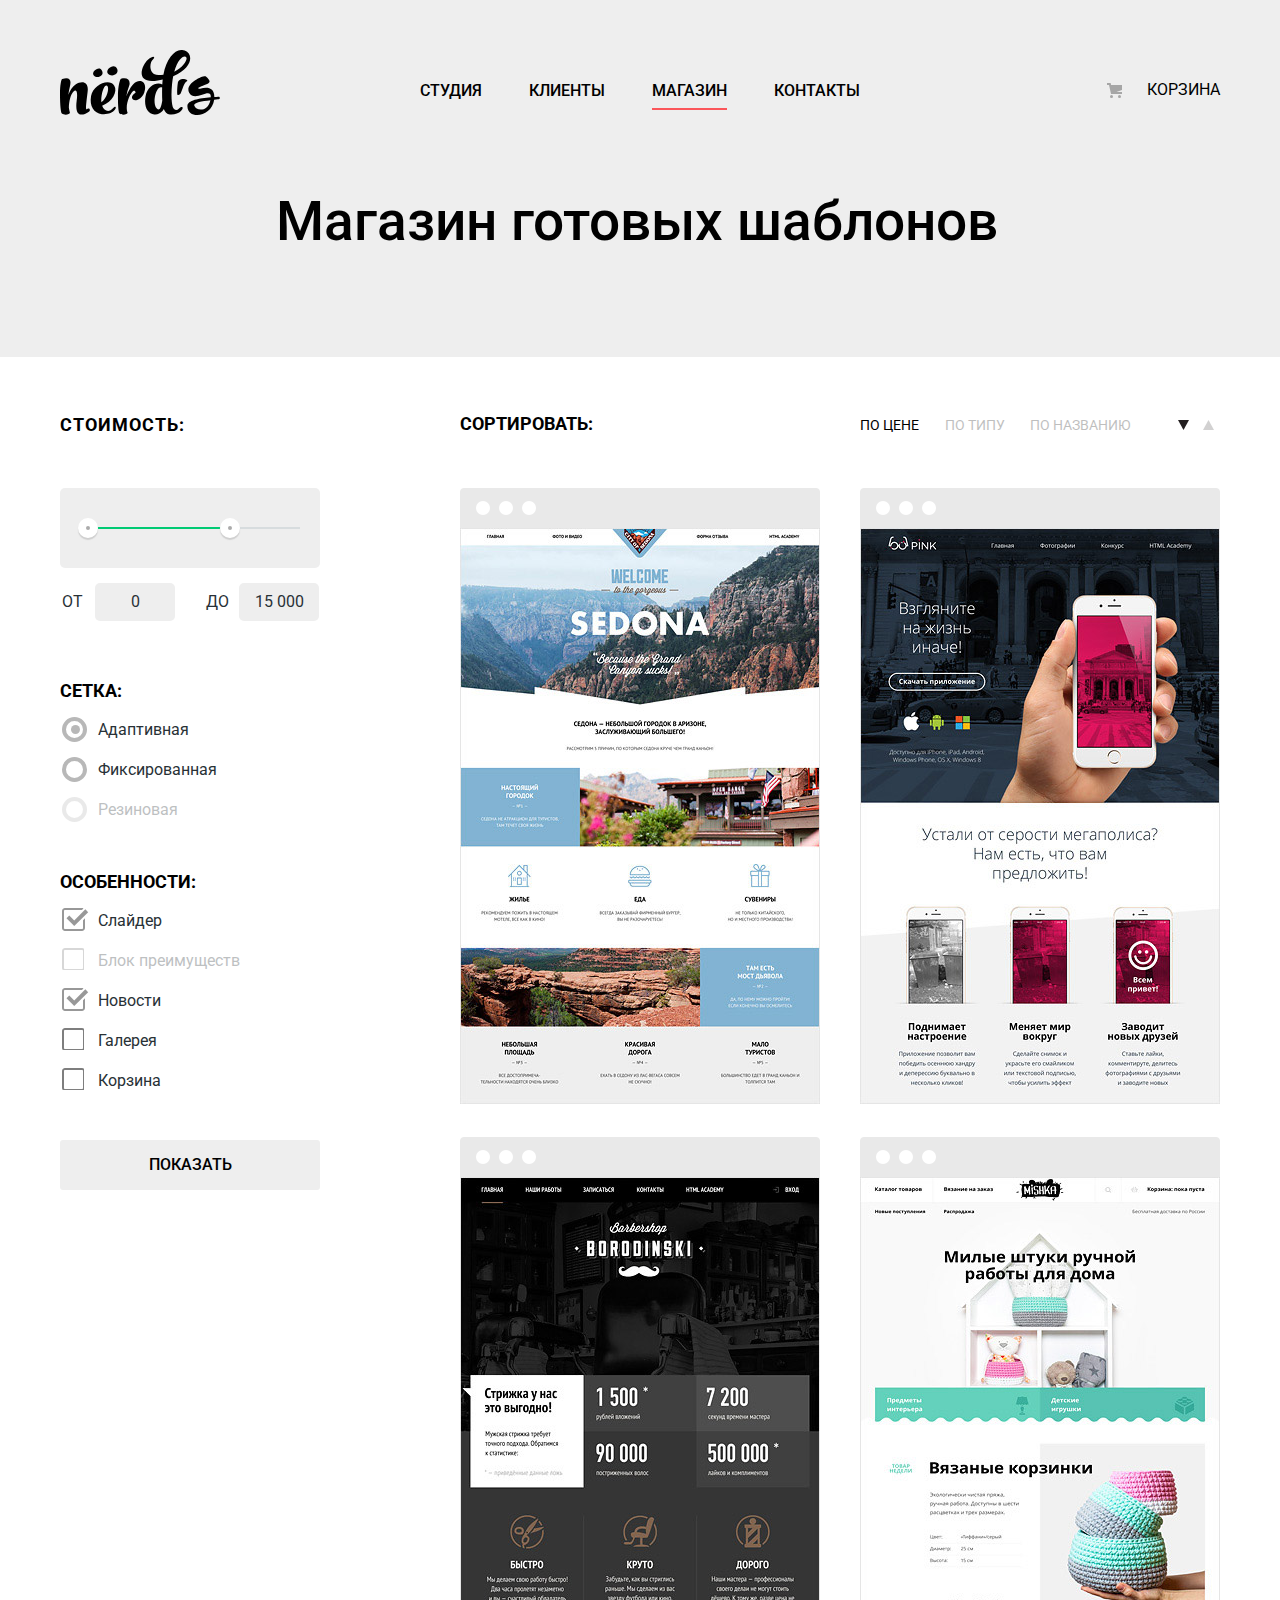
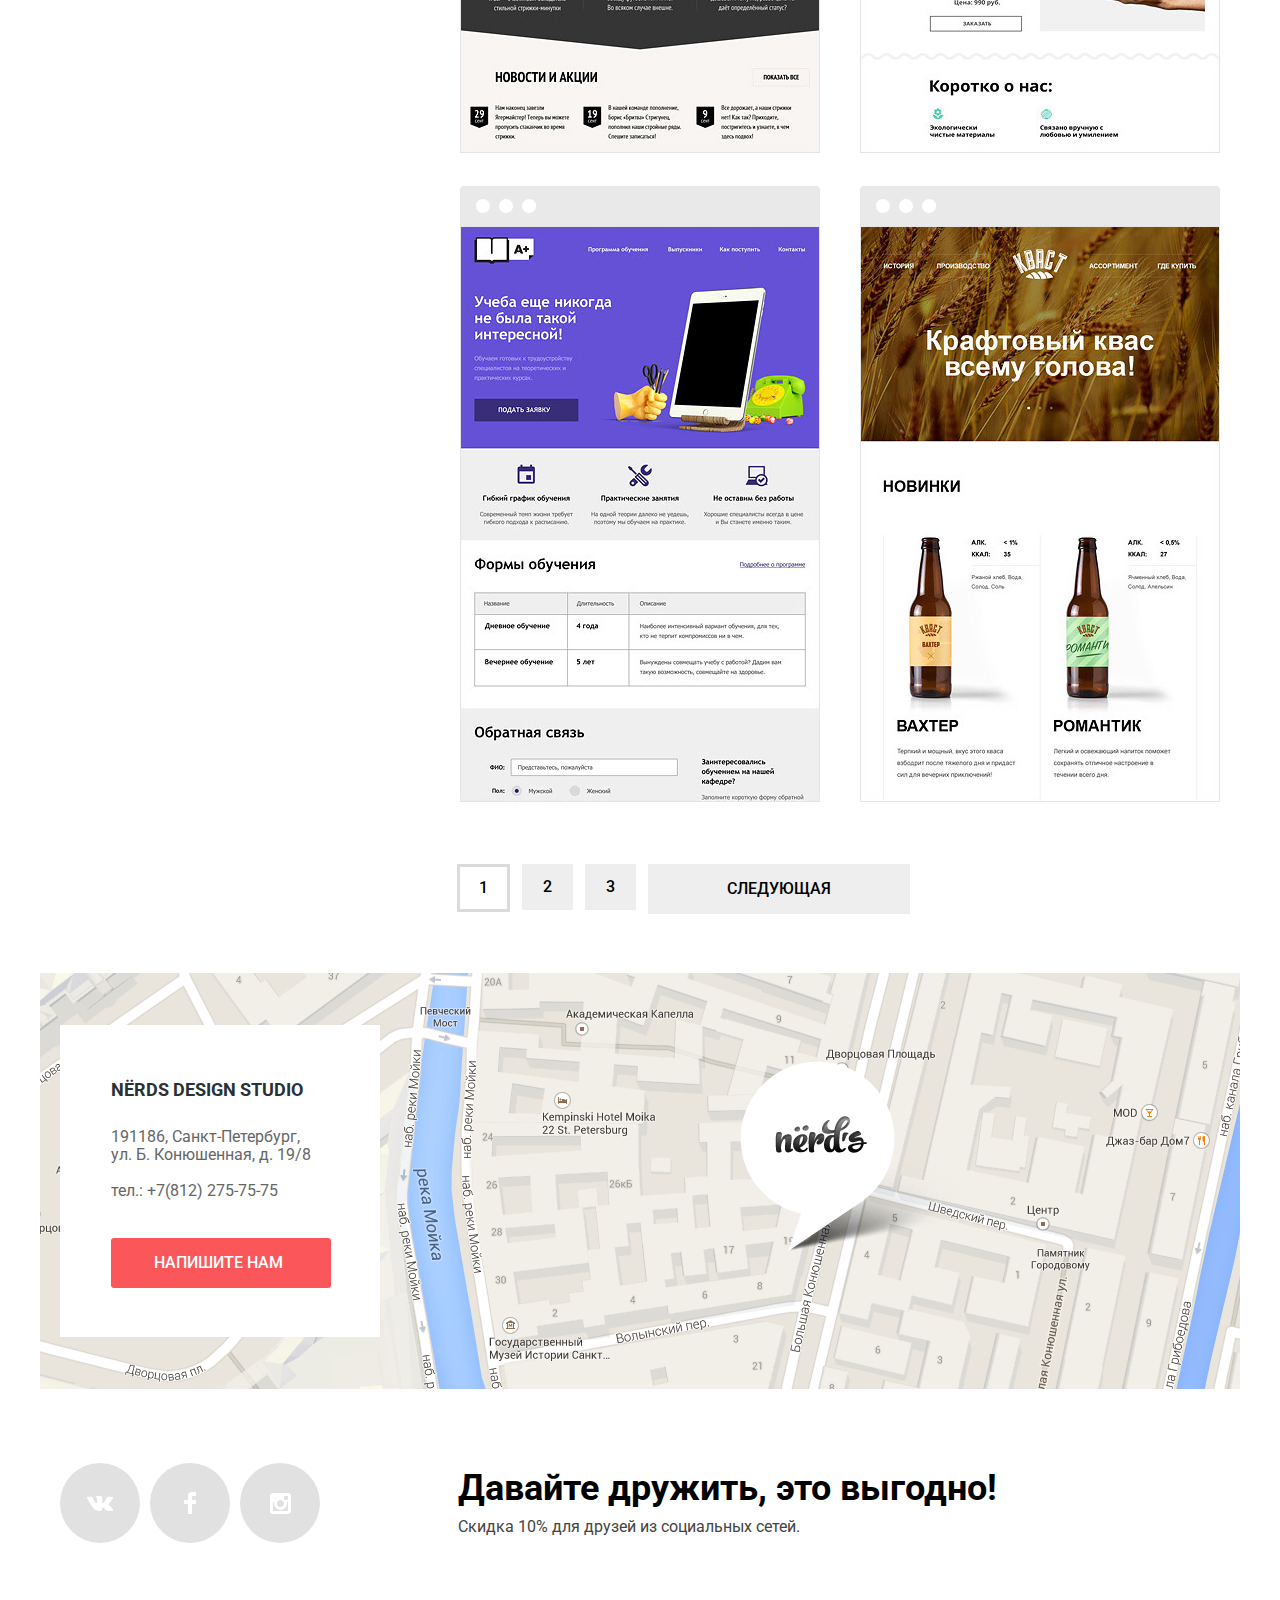
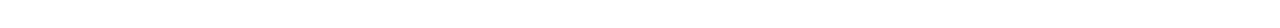
<file: catalog.html>
<!DOCTYPE html>
<html lang="ru">
  <head>
    <meta charset="utf-8">
    <title>Нёрдс-Магазин</title>
    <link href="https://fonts.googleapis.com/css?family=Roboto:400,700" rel="stylesheet">
    <link href="css/normalize.css" rel="stylesheet">
    <link href="css/style-min.css" rel="stylesheet">
  </head>
  <body class="inner-page">
    <div class="background-grey">
      <div class="container">
        <header class="main-header">
          <nav class="main-header__main-navigation">
            <a href="index.html">
              <img class="main-header__logo" src="img/nerds-logo.svg" alt="Логотип дизайн студии Нёрдс" width="160" height="65">
            </a>
            <ul class="main-header__site-navigation">
              <li class="site-navigation__item">
                <a class="site-navigation__a" href="index.html" tabindex="0">Студия</a>
              </li>
              <li class="site-navigation__item">
                <a class="site-navigation__a" href="#" tabindex="0">Клиенты</a>
              </li>
              <li class="site-navigation__item">
                <a class="site-navigation__a actual" href="catalog.html" tabindex="0">Магазин</a>
              </li>
              <li class="site-navigation__item">
                <a class="site-navigation__a" href="#" tabindex="0">Контакты</a>
              </li>
            </ul>
            <ul class="main-header__user-navigation">
              <li class="user-navigation__item">
                <a class="user-navigation__a" href="#" tabindex="0">Корзина</a>
              </li>
            </ul>
          </nav>
          <h1 class="inner-page__main-header__h1">Магазин готовых шаблонов</h1>
        </header>
      </div>
    </div>
    <main>
      <div class="container">
        <div class="inner-page__main-wrapper">
          <section class="filters">
            <h3 class="visually-hidden">Фильтр товаров</h3>
            <form action="https://echo.htmlacademy.ru" method="get">
              <p class="filters__price">Стоимость:</p>
              <div class="filters__range-filter">
                <div class="range-controls">
                  <div class="scale">
                    <div class="bar"></div>
                  </div>
                  <div class="toggle toggle-min"></div>
                  <div class="toggle toggle-max"></div>
                </div>
                <div class="price-controls">
                  <label class="min-price">
                    <span class="min-price__text">от</span>
                    <input name="min-price" type="text" value="0"></label>
                  <label class="max-price">
                    <span class="max-price__text">до</span>
                    <input name="max-price" type="text" value="15 000"></label>
                </div>
              </div>
              <p class="filters__net">Сетка:</p>
              <ul class="filters__net-list">
                <li class="net-list__item">
                  <!--Здесь используется инпут для того,чтобы задать состояние disabled всему элементу списка, если у вас есть свой вариант и проще, то напишите мне, пожалуйста -->
                  <input class="visually-hidden" type="checkbox" tabindex="-1">
                  <label class="checkbox">
                    <input class="visually-hidden" type="radio" name="grid" value="adaptive" checked="checked">
                    <span class="checkbox-indicator"></span>
                    Адаптивная
                  </label>
                </li>
                <li class="net-list__item">
                  <!--Здесь используется инпут для того,чтобы задать состояние disabled всему элементу списка, если у вас есть свой вариант и проще, то напишите мне, пожалуйста -->
                  <input class="visually-hidden" type="checkbox" tabindex="-1">
                  <label class="checkbox">
                    <input class="visually-hidden" type="radio" name="grid" value="fix">
                    <span class="checkbox-indicator"></span>
                    Фиксированная
                  </label>
                </li>
                <li class="net-list__item">
                  <!--Здесь используется инпут для того,чтобы задать состояние disabled всему элементу списка, если у вас есть свой вариант и проще, то напишите мне, пожалуйста -->
                  <input class="visually-hidden" type="checkbox" tabindex="-1" disabled="disabled">
                  <label class="checkbox">
                    <input class="visually-hidden" type="radio" name="grid" value="rubber" disabled="disabled">
                    <span class="checkbox-indicator"></span>
                    Резиновая
                  </label>
                </li>
              </ul>
              <p class="filters__especially">Особенности:</p>
              <ul class="filters__especially-list">
                <li class="especially-list__item">
                  <!--Здесь используется инпут для того,чтобы задать состояние disabled всему элементу списка, если у вас есть свой вариант и проще, то напишите мне, пожалуйста -->
                  <input class="visually-hidden" type="checkbox" tabindex="-1">
                  <label class="checkbox">
                    <input class="visually-hidden" type="checkbox" name="slider" checked="checked">
                    <span class="checkbox-indicator"></span>
                    Слайдер
                  </label>
                </li>
                <li class="especially-list__item">
                  <!--Здесь используется инпут для того,чтобы задать состояние disabled всему элементу списка, если у вас есть свой вариант и проще, то напишите мне, пожалуйста -->
                  <input class="visually-hidden" type="checkbox" tabindex="-1" disabled="disabled">
                  <label class="checkbox">
                    <input class="visually-hidden" type="checkbox" name="advantage" disabled="disabled">
                    <span class="checkbox-indicator"></span>
                    Блок преимуществ
                  </label>
                </li>
                <li class="especially-list__item">
                  <!--Здесь используется инпут для того,чтобы задать состояние disabled всему элементу списка, если у вас есть свой вариант и проще, то напишите мне, пожалуйста -->
                  <input class="visually-hidden" type="checkbox" tabindex="-1">
                  <label class="checkbox">
                    <input class="visually-hidden" type="checkbox" name="news" checked="checked">
                    <span class="checkbox-indicator"></span>
                    Новости
                  </label>
                </li>
                <li class="especially-list__item">
                  <!--Здесь используется инпут для того,чтобы задать состояние disabled всему элементу списка, если у вас есть свой вариант и проще, то напишите мне, пожалуйста -->
                  <input class="visually-hidden" type="checkbox" tabindex="-1">
                  <label class="checkbox">
                    <input class="visually-hidden" type="checkbox" name="gallery">
                    <span class="checkbox-indicator"></span>
                    Галерея
                  </label>
                </li>
                <li class="especially-list__item">
                  <!--Здесь используется инпут для того,чтобы задать состояние disabled всему элементу списка, если у вас есть свой вариант и проще, то напишите мне, пожалуйста -->
                  <input class="visually-hidden" type="checkbox" tabindex="-1">
                  <label class="checkbox">
                    <input class="visually-hidden" type="checkbox" name="bucket">
                    <span class="checkbox-indicator"></span>
                    Корзина
                  </label>
                </li>
              </ul>
              <button class="filters__btn btn">Показать</button>
            </form>
          </section>
          <section class="products">
            <div class="sorting-wrapper">
              <p class="sorting">Сортировать:</p>
              <div class="sorting-value-wrapper">
                <a class="by-price current" aria-label="Сортировать продукты по цене" tabindex="0">По цене</a>
                <a class="by-type" aria-label="Сортировать продукты по типу" tabindex="0">По типу</a>
                <a class="by-name" aria-label="Сортировать продукты по названию" tabindex="0">По названию</a>
              </div>
              <a class="descendingly current" href="#" aria-label="Сортировать продукты по убываюшей цене">
                <svg xmlns="http://www.w3.org/2000/svg" width="11" height="10" viewbox="0 0 11 10"><path fill="#231F20" d="M5.5 10L0 0h11"/></svg>
              </a>
              <a class="ascendingly" href="#" aria-label="Сортировать продукты по возрастающей цене">
                <svg xmlns="http://www.w3.org/2000/svg" width="11" height="10" viewbox="0 0 11 10"><path fill="#231F20" d="M5.5 0L0 10h11z"/></svg>
              </a>
            </div>
            <ul class="products__list">
              <li class="products__list-item">
                <a href="#">
                  <img src="img/img-sedona.jpg" alt="Веб-сайт SEDONA" width="360" height="576" aria-label="Информационный сайт для туристов">
                </a>
                <div class="hover__wrapper">
                  <div class="hover">
                    <a href="#">
                      <h3 class="hover__title">Sedona</h3>
                    </a>
                    <p class="hover__text">Информационный сайт для туристов</p>
                    <a class="hover__btn btn" href="#">9 900 руб.</a>
                  </div>
                </div>
              </li>
              <li class="products__list-item">
                <a href="#">
                  <img src="img/img-pink.jpg" alt="Веб-сайт PINK" width="360" height="576" aria-label="Продуктовый лендинг приложения для iOS и Android">
                </a>
                <div class="hover__wrapper">
                  <div class="hover">
                    <a href="#">
                      <h3 class="hover__title">Pink app</h3>
                    </a>
                    <p class="hover__text">Продуктовый лендинг приложения для iOS и Android</p>
                    <a class="hover__btn btn" href="#">9 900 руб.</a>
                  </div>
                </div>
              </li>
              <li class="products__list-item">
                <a href="#">
                  <img src="img/img-barbershop.jpg" alt="Веб-сайт Barbershop" width="360" height="576" aria-label="Сайт салона красоты. Для мужчин, да.">
                </a>
                <div class="hover__wrapper">
                  <div class="hover">
                    <a href="#">
                      <h3 class="hover__title">Barbershop</h3>
                    </a>
                    <p class="hover__text">Сайт салона красоты. Для мужчин, да.</p>
                    <a class="hover__btn btn" href="#">9 900 руб.</a>
                  </div>
                </div>
              </li>
              <li class="products__list-item">
                <a href="#">
                  <img src="img/img-mishka.jpg" alt="Веб-сайт MiSHKA" width="360" height="576" aria-label="Интернет-магазин вязаных игрушек">
                </a>
                <div class="hover__wrapper">
                  <div class="hover">
                    <a href="#">
                      <h3 class="hover__title">Mishka</h3>
                    </a>
                    <p class="hover__text">Интернет-магазин вязаных игрушек</p>
                    <a class="hover__btn btn" href="#">9 900 руб.</a>
                  </div>
                </div>
              </li>
              <li class="products__list-item">
                <a href="#">
                  <img src="img/img-aplus.jpg" alt="Веб-сайт APLUS" width="360" height="576" aria-label="Лендинг курсов повышения квалификации">
                </a>
                <div class="hover__wrapper">
                  <div class="hover">
                    <a href="#">
                      <h3 class="hover__title">A plus</h3>
                    </a>
                    <p class="hover__text">Лендинг курсов повышения квалификации</p>
                    <a class="hover__btn btn" href="#">9 900 руб.</a>
                  </div>
                </div>
              </li>
              <li class="products__list-item">
                <a href="#">
                  <img src="img/img-kvast.jpg" alt="Веб-сайт KVAST" width="360" height="576" aria-label="Промо-сайт производителя крафтового класса">
                </a>
                <div class="hover__wrapper">
                  <div class="hover">
                    <a href="#">
                      <h3 class="hover__title">Kvast</h3>
                    </a>
                    <p class="hover__text">Промо-сайт производителя крафтового класса</p>
                    <a class="hover__btn btn" href="#">9 900 руб.</a>
                  </div>
                </div>
              </li>
            </ul>
          </section>
        </div>
        <ul class="paggination-list">
          <li class="paggination-list__item" tabindex="0" aria-label="Первая страница магазина">
            <a class="paggination-list__item-number current">1</a>
          </li>
          <li class="paggination-list__item" tabindex="0" aria-label="Вторая страница магазина">
            <a class="paggination-list__item-number">2</a>
          </li>
          <li class="paggination-list__item" tabindex="0" aria-label="Третья страница магазина">
            <a class="paggination-list__item-number">3</a>
          </li>
          <li class="paggination-list__item" tabindex="0" aria-label="Следующая страница магазина">
            <a class="paggination-list__item-nextpage">Следующая</a>
          </li>
        </ul>
      </div>
    </main>
    <footer class="main-footer">
      <div class="map-wrapper">
        <section class="main-footer__address">
          <h3 class="visually-hidden">Контактная информация</h3>
          <span class="main-footer__address-title">Nёrds design studio</span>
          <p class="main-footer__address-text">
            <span>191186, Санкт-Петербург,</span>
            <span>ул. Б. Конюшенная, д. 19/8</span>
            <span class="main-footer__address-phone">тел.: +7(812) 275-75-75</span>
          </p>
          <a class="main-footer__address-btn btn" href="writeus.html" tabindex="0">Напишите нам</a>
        </section>
        <iframe class="main-footer__map" src="https://yandex.ru/map-widget/v1/-/CBuuR-sj1C" width="1200" height="416"></iframe>
        <div class="pin-wrapeer"></div>
      </div>
      <div class="container">
        <div class="main-footer__wrapper">
          <ul class="main-footer__social-list">
            <li class="social-list-item">
              <a class="social-button vk" href="https://www.vk.com">
                <span class="visually-hidden">Мы в Вконтакте</span>
                <svg version="1.1" id="Layer_1" xmlns="http://www.w3.org/2000/svg" xmlns:xlink="http://www.w3.org/1999/xlink" x="0px" y="0px" width="26px" height="15px" viewbox="0 0 26 15">
                  <path
                    fill="#FFFFFF"
                    d="M16.138,11.51c0.956-0.309,2.18,2.04,3.483,2.939c0.978,0.681,1.727,0.534,1.727,0.534l3.473-0.05
                  c0,0,1.815-0.112,0.957-1.554c-0.071-0.12-0.503-1.069-2.585-3.022c-2.177-2.043-1.882-1.712,0.739-5.244
                  c1.597-2.153,2.236-3.468,2.036-4.028c-0.192-0.539-1.365-0.399-1.365-0.399L20.69,0.713c-0.381,0.001-0.704,0.119-0.851,0.515
                  c-0.003,0.004-0.621,1.666-1.445,3.079c-1.741,2.989-2.436,3.148-2.724,2.961c-0.661-0.433-0.494-1.737-0.494-2.664
                  c0-2.897,0.432-4.105-0.846-4.417c-0.427-0.104-0.739-0.172-1.828-0.182c-1.392-0.021-2.574,0-3.244,0.329
                  c-0.445,0.223-0.786,0.712-0.579,0.74c0.26,0.035,0.843,0.16,1.155,0.586c0.401,0.552,0.389,1.789,0.389,1.789
                  s0.229,3.411-0.54,3.834c-0.528,0.29-1.25-0.302-2.803-3.016C6.087,2.879,5.488,1.345,5.488,1.345S5.372,1.06,5.162,0.904
                  C4.912,0.719,4.562,0.66,4.562,0.66L0.848,0.684c0,0-0.558,0.016-0.763,0.262C-0.097,1.164,0.07,1.614,0.07,1.614
                  s2.909,6.881,6.203,10.347c3.02,3.182,6.452,2.971,6.452,2.971h1.555c0,0,0.469-0.054,0.709-0.312
                  c0.224-0.24,0.214-0.691,0.214-0.691S15.172,11.82,16.138,11.51z"/>
                </svg>
              </a>
            </li>
            <li class="social-list-item">
              <a class="social-button fb" href="https://www.facebook.com">
                <span class="visually-hidden">Мы в Фейсбуке</span>
                <svg xmlns="http://www.w3.org/2000/svg" width="12" height="22" viewbox="0 0 12 22"><path fill="#FFF" d="M12 4V0H8a4 4 0 0 0-4 4v4H0v4h4v10h4V12h4V8H8V4h4z"/></svg>
              </a>
            </li>
            <li class="social-list-item">
              <a class="social-button inst" href="https://www.instagram.com">
                <span class="visually-hidden">Мы в Инстаграме</span>
                <svg xmlns="http://www.w3.org/2000/svg" width="21" height="21" viewbox="0 0 21 21"><path
                  fill="#FFF"
                  d="M18 0H3C1.35 0 0 1.35 0 3v15c0 1.65 1.35 3 3 3h15c1.65 0 3-1.35 3-3V3c0-1.65-1.35-3-3-3zm-7.5 7c1.93 0 3.5 1.57 3.5 3.5S12.43 14 10.5 14 7 12.43 7 10.5 8.57 7 10.5 7zM18 18H3V9h1.181A6.504 6.504 0 0 0 4 10.5a6.5 6.5 0 1 0 13 0 6.45 6.45 0 0 0-.181-1.5H18v9zm0-11h-4V3h4v4z"/></svg>
              </a>
            </li>
          </ul>
          <div class="main-footer__text">
            <span class="main-footer__tagline">Давайте дружить, это выгодно!</span>
            <span class="main-footer__sale">Скидка 10% для друзей из социальных сетей.</span>
          </div>
        </div>
      </div>
    </footer>
    <!--Модальное окно
    ================================================================================================================================================================================================================================================================================================================================================================================================================-->
    <section class="modal modal-feedback">
      <h3 class="modal__title">Напишите нам:</h3>
      <form class="modal__form" action="https://echo.htmlacademy.ru" method="get">
        <p>
          <label class="modal__label" for="name-field">Ваше имя:</label>
          <input class="modal__login" name="name" id="name-field" placeholder="Имя Фамилия" autocomplete="on">
        </p>
        <p>
          <label class="modal__label" for="email-field">Ваш e-mail:</label>
          <input class="modal__email" type="email" name="email" id="email-field" placeholder="email@example.com" autocomplete="on">
        </p>
        <p>
          <label class="modal__label" for="text-field">Текст письма:</label>
          <textarea id="text-field" placeholder="В свободной форме"></textarea>
        </p>
        <button class="modal__btn btn">Отправить</button>
      </form>
      <button class="modal__close" type="button" aria-label="Закрыть модальное окно">Закрыть</button>
    </section>
    <script src="js/script-min.js"></script>
  </body>
</html>
</file>
<file: css/style-min.css>
body{margin:0 auto;padding:0;font-family:"Roboto",Tahoma,sans-serif;font-size:16px;line-height:24px;font-weight:400;color:#283136;background-color:#fff;-webkit-box-sizing:border-box;box-sizing:border-box}*,*::before,*::after{-webkit-box-sizing:inherit;box-sizing:inherit}a{text-decoration:none}img{max-width:100%;height:auto}.visually-hidden:not(:focus):not(:active),input[type="checkbox"].visually-hidden,input[type="radio"].visually-hidden{position:absolute;width:1px;height:1px;margin:-1px;border:0;padding:0;white-space:nowrap;-webkit-clip-path:inset(100%);clip-path:inset(100%);clip:rect(0 0 0 0);overflow:hidden}.container{max-width:1200px;margin:0 auto;padding:0 20px}.background-grey{width:100%;background-color:#eee}.main-header{margin-bottom:92px;background-color:#eee}.main-header__main-navigation{display:-webkit-box;display:-ms-flexbox;display:flex;-webkit-box-pack:justify;-ms-flex-pack:justify;justify-content:space-between;padding:0;padding-top:50px;background-color:transparent}.main-header__logo{width:160px;height:65px}.main-header__logo:hover{opacity:.8}.main-header__logo:active{opacity:.3}.main-header__site-navigation{display:-webkit-box;display:-ms-flexbox;display:flex;-ms-flex-wrap:wrap;flex-wrap:wrap;-webkit-box-align:center;-ms-flex-align:center;align-items:center;margin:0;padding:0;padding-top:10px;margin-right:31px;width:452px;line-height:30px;font-weight:500;color:#000;text-transform:uppercase}.main-header__site-navigation li{padding-left:3px;margin-right:44px}.main-header__site-navigation li:nth-child(4n),.main-header__site-navigation li:last-child{margin-right:0}.site-navigation__a{position:relative;padding-bottom:15px}.actual::after{content:"";position:absolute;top:27px;left:0;width:100%;height:2px;background-color:#fb565a}.main-header__user-navigation{display:-webkit-box;display:-ms-flexbox;display:flex;-webkit-box-pack:end;-ms-flex-pack:end;justify-content:flex-end;max-width:160px;margin:0;padding:0;padding-top:25px}.user-navigation__a{position:relative;padding-left:50px}.user-navigation__a::before{content:"";position:absolute;top:3px;left:10px;min-width:15px;min-height:15px;background-image:url(../img/cart-icon.svg);background-repeat:no-repeat}.main-header__site-navigation,.main-header__user-navigation{list-style:none}.user-navigation__a{line-height:30px;color:#000;text-transform:uppercase}.main-header__site-navigation a,.main-header__user-navigation a{color:#000}.main-header__site-navigation a:hover,.main-header__site-navigation a:focus,.main-header__user-navigation a:hover,.main-header__user-navigation a:focus{color:#fb565a}.main-header__site-navigation a:active,.main-header__user-navigation a:active{color:#bebebe}.slider{position:relative}.slider-controls{position:absolute;left:50%;bottom:85px;z-index:100;min-width:88px;height:18px;font-size:0;-webkit-transform:translateX(-50%);-ms-transform:translateX(-50%);transform:translateX(-50%)}.slider-controls label{position:relative;display:inline-block;width:18px;height:18px;margin-right:18px;padding:8px;vertical-align:top;border-radius:50%;cursor:pointer}.slider-controls label:last-child{margin-right:0}.slider-controls label::after{content:"";position:absolute;top:0;left:0;z-index:1;width:18px;height:18px;background:#fff;border-radius:50%}.slider-controls .active::before{content:"";position:absolute;left:50%;top:50%;z-index:2;width:8px;height:8px;margin:-4px;background-color:inherit;border:2px solid #c1c1c1;border-radius:50%}.slider-list{margin:0;padding:0;list-style:none}.slider-list__item{display:none;padding:80px 0 80px 0}.slider-list__item:nth-child(1){display:block}.slider-list__item:nth-child(1){background-image:url(../img/slide1.png);background-repeat:no-repeat;background-position:99% 0}.slider-list__item:nth-child(2){background-image:url(../img/slide2.png);background-repeat:no-repeat;background-position:100% 0}.slider-list__item:nth-child(3){background-image:url(../img/slide3.png);background-repeat:no-repeat;background-position:100% 20px}.slider-list__item h3{max-width:600px;margin:0;margin-bottom:24px;font-size:55px;line-height:55px;font-weight:500}.slider-list__item p{margin:0;margin-bottom:52px}.btn{padding:16px 55px;line-height:18px;font-weight:500;color:#fff;text-transform:uppercase;background-color:#fb565a;border-radius:3px;cursor:pointer}.btn:hover{background-color:#e74246}.btn:active{background-color:#d7373b;-webkit-box-shadow:0 3px rgba(0,0,0,.1) inset;box-shadow:0 3px rgba(0,0,0,.1) inset;color:#e37376}.slider-list__item-btn{min-width:240px}.offers__list-btn{display:block;padding:16px 40px;max-width:160px}.offers__list-item:nth-child(2) a{background-color:#00ca74}.offers__list-item:nth-child(2) a:hover{background-color:#00bc6c}.offers__list-item:nth-child(2) a:active{background-color:#00aa62;color:#37bc83}.offers__list-item:nth-child(3) a{background-color:#efc84a}.offers__list-item:nth-child(3) a:hover{background-color:#eab534}.offers__list-item:nth-child(3) a:active{background-color:#e5a722;color:#ebba52}.filters__btn{width:260px;color:#000;background-color:#eee;border:none}.filters__btn:hover{color:#000;background-color:#dfdfdf}.filters__btn:active{background-color:#d5d5d5;color:rgba(0,0,0,.3);-webkit-box-shadow:inset 3px 3px 0 0 rgba(0,1,1,.1);box-shadow:inset 3px 3px 0 0 rgba(0,1,1,.1)}.offers{min-height:430px;border-bottom:2px solid #eee}.offers__list{display:-webkit-box;display:-ms-flexbox;display:flex;-webkit-box-pack:justify;-ms-flex-pack:justify;justify-content:space-between;margin:0;padding:0;width:1100px;min-height:350px;list-style:none}.offers__list-item{width:300px}.offers__list-item img{margin-bottom:19px}.offers__list h3{margin:0 auto;font-size:24px;line-height:30px;font-weight:700;color:#000}.offers__list-text{width:255px;max-height:50px;margin-bottom:32px;overflow:auto}.about-us{display:-webkit-box;display:-ms-flexbox;display:flex;-webkit-box-pack:justify;-ms-flex-pack:justify;justify-content:space-between;min-height:525px;padding-bottom:59px;border-bottom:2px solid #eee}.about-us__delimiter-1{width:660px}.about-us__delimiter-2{width:360px}.about-us__title{display:inline-block;margin-top:74px;margin-bottom:17px;vertical-align:top;font-size:45px;line-height:45px;font-weight:500;color:#000}.about-us__delimiter-1 .about-us__p{margin-bottom:39px}.about-us__list-item::before{content:"";position:absolute;top:10px;left:-36px;width:25px;height:2px;background-color:#fb565a}.about-us__list-item{position:relative;margin-top:30px}.about-us__title-ul{text-transform:uppercase}.about-us__list{margin:0;padding:0;padding-left:36px;list-style:none}.about-us__list-item-text{margin:0;margin-top:-6px}.about-us__img{margin-bottom:29px;margin-top:39px}.about-us__text{display:inline-block;margin:0;margin-bottom:31px;padding-left:16px;vertical-align:top;font-weight:700;color:#000;text-transform:uppercase}.indicators{width:360px}.indicators__data{padding-right:20px;padding-bottom:16px;width:120px;line-height:18px}.indicators__numeric{font-size:45px;line-height:45px;font-weight:700;color:#000}.indicators__percent{font-size:25px;line-height:45px;vertical-align:30%}.clientage{min-height:182px;margin-bottom:80px;border-bottom:2px solid #eee}.clientage__list{display:-webkit-box;display:-ms-flexbox;display:flex;-ms-flex-wrap:wrap;flex-wrap:wrap;margin:0 auto;padding:0;padding-top:49px;list-style:none}.clientage__list-item{position:relative;width:260px;min-height:95px;margin-right:40px;margin-bottom:23px;text-align:center}.clientage__list-item::after{content:"";position:absolute;top:10px;right:-19px;width:2px;height:52px;background-color:#eee}.clientage__list-item:nth-child(4n){margin-right:0}.clientage__list-item:nth-child(4n)::after,.clientage__list-item:last-child::after{display:none}.clientage__list-item-logo1,.clientage__list-item-logo3{padding-top:12px}.clientage__list-item-logo1,.clientage__list-item-logo2,.clientage__list-item-logo3,.clientage__list-item-logo4{opacity:.2}.clientage__list-item-logo1:hover,.clientage__list-item-logo2:hover,.clientage__list-item-logo3:hover,.clientage__list-item-logo4:hover{opacity:1}.clientage__list-item-logo1:focus,.clientage__list-item-logo2:focus,.clientage__list-item-logo3:focus,.clientage__list-item-logo4:focus{opacity:1}.clientage__list-item-logo1:active,.clientage__list-item-logo2:active,.clientage__list-item-logo3:active,.clientage__list-item-logo4:active{opacity:.1}.main-footer{position:relative}.map-wrapper{position:relative;margin:0 auto;width:1200px;min-height:416px;margin-bottom:67px;background-image:url(../img/map.png);background-repeat:no-repeat;background-position:top center;z-index:1}.pin-wrapeer{position:absolute;top:88px;left:700px;width:231px;height:190px;background-image:url(../img/pin.png);background-repeat:no-repeat;z-index:2}.main-footer__map{position:relative;margin:0 auto;width:1200px;background-size:cover;border:0;z-index:3}.main-footer__address{position:absolute;top:52px;left:20px;display:-webkit-box;display:-ms-flexbox;display:flex;-webkit-box-orient:vertical;-webkit-box-direction:normal;-ms-flex-direction:column;flex-direction:column;width:320px;min-height:310px;padding:49px 51px;background-color:#fff;z-index:5}.main-footer__address-title{display:inline-block;margin-bottom:23px;margin-top:1px;vertical-align:top;font-size:18px;line-height:30px;font-weight:700;text-transform:uppercase}.main-footer__address-text{display:-webkit-box;display:-ms-flexbox;display:flex;-webkit-box-orient:vertical;-webkit-box-direction:normal;-ms-flex-direction:column;flex-direction:column;margin:0;padding:0;max-width:220px;max-height:110px;line-height:18px;color:#666;overflow:auto}.main-footer__address-phone{display:inline-block;margin-top:18px;margin-bottom:38px;vertical-align:top}.main-footer__address-btn{padding:16px 43px;min-width:220px;text-transform:uppercase}.main-footer__social-list{display:-webkit-box;display:-ms-flexbox;display:flex;-ms-flex-wrap:wrap;flex-wrap:wrap;-webkit-box-pack:justify;-ms-flex-pack:justify;justify-content:space-between;width:260px;padding:0;margin:0;margin-right:138px;min-height:80px;list-style:none}.social-list-item{margin-bottom:10px}.social-button{display:-webkit-box;display:-ms-flexbox;display:flex;-ms-flex-wrap:wrap;flex-wrap:wrap;-webkit-box-pack:center;-ms-flex-pack:center;justify-content:center;-webkit-box-align:center;-ms-flex-align:center;align-items:center;width:80px;height:80px;border-radius:50%;background-color:#e1e1e1}.social-button:last-child{margin-right:0}.social-button svg{text-align:center}.social-button:hover,.socail-button:focus{background-color:#e74246}.social-button:active{background-color:#d7373b}.social-button:active path{fill:#e37376}.main-footer__wrapper{display:-webkit-box;display:-ms-flexbox;display:flex;margin-bottom:75px}.main-footer__text{display:-webkit-box;display:-ms-flexbox;display:flex;-webkit-box-orient:vertical;-webkit-box-direction:normal;-ms-flex-direction:column;flex-direction:column;padding-top:7px}.main-footer__tagline{margin-bottom:10px;font-size:36px;line-height:36px;font-weight:700;color:#000}.main-footer__sale{line-height:22px;color:#444}@-webkit-keyframes bounce{0%{-webkit-transform:rotateY(45deg);transform:rotateY(45deg)}100%{-webkit-transform:translateY(0);transform:translateY(0)}}@keyframes bounce{0%{-webkit-transform:rotateY(45deg);transform:rotateY(45deg)}100%{-webkit-transform:translateY(0);transform:translateY(0)}}@-webkit-keyframes shake{0%,100%{-webkit-transform:translateX(0);transform:translateX(0)}10%,30%,50%,70%,90%{-webkit-transform:translateX(-10px);transform:translateX(-10px)}20%,40%,60%,80%{-webkit-transform:translateX(10px);transform:translateX(10px)}}@keyframes shake{0%,100%{-webkit-transform:translateX(0);transform:translateX(0)}10%,30%,50%,70%,90%{-webkit-transform:translateX(-10px);transform:translateX(-10px)}20%,40%,60%,80%{-webkit-transform:translateX(10px);transform:translateX(10px)}}.modal{display:-webkit-box;display:-ms-flexbox;display:flex;-ms-flex-wrap:wrap;flex-wrap:wrap;width:960px;min-height:590px;padding:75px 100px;margin-left:-480px;background-color:#fff;-webkit-box-shadow:20px 20px 40px 0 rgba(0,1,1,.5);box-shadow:20px 20px 40px 0 rgba(0,1,1,.5);z-index:6}.modal-feedback{position:fixed;top:125px;left:50%;display:none}.modal-show{display:block;-webkit-animation:bounce 0.5s;animation:bounce 0.5s}.modal-error{-webkit-animation:shake 0.5s;animation:shake 0.5s}.modal__form{display:-webkit-box;display:-ms-flexbox;display:flex;-ms-flex-wrap:wrap;flex-wrap:wrap;-webkit-box-pack:justify;-ms-flex-pack:justify;justify-content:space-between}.modal__title{display:block;width:100%;margin:0;margin-bottom:50px;font-size:45px;line-height:45px;font-weight:500;color:#000}.modal__form p{width:360px;margin:0;margin-bottom:35px;line-height:18px;font-weight:700;color:#000}.modal__form p:nth-child(3){width:100%}.modal__label{display:inline-block;margin-bottom:10px;vertical-align:top}.modal input{width:360px;min-height:50px;padding:17px 16px}.modal textarea{width:760px;min-height:120px;padding:15px}.modal input,.modal textarea{border:2px solid #d7dcde}.modal input:hover,.modal textarea:hover{border:2px solid #b4b9bb}.modal input:focus,.modal textarea:focus{border:2px solid #000}.modal input,.modal textarea{outline:0}.modal__input:invalid{border:2px solid #e74246}.modal__btn{width:260px;min-height:50px;border:0}.modal__close{position:absolute;top:78px;right:90px;width:21px;height:21px;font-size:0;background-color:transparent;border:0;cursor:pointer}.modal__close::before,.modal__close::after{content:"";position:absolute;top:9px;right:0;width:19px;height:3px;background-color:#fecccd}.modal__close::before{-webkit-transform:rotate(45deg);-ms-transform:rotate(45deg);transform:rotate(45deg)}.modal__close::after{-webkit-transform:rotate(-45deg);-ms-transform:rotate(-45deg);transform:rotate(-45deg)}.modal__close:hover::before,.modal__close:hover::after{background-color:#fb565a}.modal__close:active::before,.modal__close:active::after{background-color:#fee}.inner-page .main-header{margin-bottom:49px}.inner-page .main-header__main-navigation{padding-top:50px;margin-bottom:72px}.inner-page__main-header__h1{display:block;width:750px;margin:0;margin-left:216px;padding-bottom:108px;font-size:55px;line-height:55px;font-weight:500;color:#000}.inner-page__main-wrapper{display:-webkit-box;display:-ms-flexbox;display:flex}.filters{width:260px;margin-right:140px}.filters__range-filter{width:260px;margin-top:48px;margin-bottom:55px}.range-controls{position:relative;min-height:80px;margin-bottom:15px;padding-top:39px;padding-left:20px;padding-right:20px;background-color:#eee;border-radius:5px}.range-controls .scale{height:2px;background-color:#d7dcde}.range-controls .bar{width:70%;height:2px;background:#00ca74}.range-controls .toggle{position:absolute;top:31px;left:0;width:4px;height:4px;padding:0;background-color:#ababab;border:8px solid #fff;-webkit-box-shadow:0 2px 1px 0 #cfcfcf;box-shadow:0 2px 1px 0 #cfcfcf;border-radius:50%;-webkit-box-sizing:content-box;box-sizing:content-box;cursor:pointer}.range-controls .toggle-min{top:30px;left:18px}.range-controls .toggle-max{top:30px;left:160px}.price-controls{width:260px;font-size:0}.price-controls label{display:inline-block;vertical-align:top;font-size:16px;text-transform:uppercase}.min-price__text{padding-left:2px}.min-price{margin-right:31px}.max-price__text{padding-top:5px}.price-controls input{width:80px;padding:10px 13px;margin-left:8px;font-family:"Roboto",Arial,sans-serif;font-size:16px;text-align:center;color:#283136;border:none;border-radius:5px;background-color:#eee}.price-controls .max-price{text-align:right}.max-price input{margin-left:6px}.checkbox{position:relative;padding-left:38px;padding-top:2px;cursor:pointer}.net-list__item{margin:0;margin-bottom:10px}.net-list__item label{display:inline-block;vertical-align:top}.adaptive:hover,.fix:hover,.rubber:hover{color:#000}.checkbox input[type="radio"] + .checkbox-indicator{position:absolute;top:-1px;left:2px;width:25px;height:25px;border:4px solid #b8b8b8;border-radius:50%}.checkbox input[type="checkbox"] + .checkbox-indicator{position:absolute;top:-1px;left:2px;width:22px;height:22px;background-image:url(../img/checkbox-off.svg);opacity:.5}.checkbox input[type="radio"]:focus + .checkbox-indicator,.checkbox input[type="checkbox"]:focus + .checkbox-indicator{border-color:#4d4d4d;outline:thin dotted;outline:5px auto -webkit-focus-ring-color}.checkbox input[type="radio"]:hover + .checkbox-indicator{border-color:#4d4d4d}.checkbox input[type="radio"]:checked + .checkbox-indicator::before{content:"";position:absolute;top:4px;left:4.5px;width:9px;height:9px;background-color:#b8b8b8;border-radius:50%}.checkbox input[type="radio"]:focus + .checkbox-indicator::before{content:"";position:absolute;top:4px;left:4.5px;width:9px;height:9px;background-color:#4d4d4d;border-radius:50%}.checkbox input[type="radio"]:checked:hover + .checkbox-indicator::before{content:"";position:absolute;top:4px;left:4.5px;width:9px;height:9px;background-color:#4d4d4d;border-radius:50%}.net-list__item input[type="checkbox"]:disabled + label,.especially-list__item input[type="checkbox"]:disabled + label{opacity:.3}.checkbox input[type="checkbox"]:checked + .checkbox-indicator{position:absolute;top:-1px;left:2px;width:27px;height:27px;background-image:url(../img/checkbox-on.svg);background-repeat:no-repeat;opacity:.4}.checkbox input[type="checkbox"]:hover + .checkbox-indicator{opacity:1}.filters__price,.filters__net,.filters__especially{margin:0;padding:0;font-size:18px;line-height:30px;font-weight:700;color:#000;text-transform:uppercase}.filters__price{padding-top:4px;letter-spacing:1px}.filters__net{margin-bottom:12px}.filters__especially{margin-bottom:12px}.filters__net-list,.filters__especially-list{margin:0;padding:0;list-style:none}.filters__net-list{margin-bottom:45px}.net-list__item{margin-bottom:16px}.especially-list__item{margin-bottom:16px}.filters__especially-list{margin-bottom:47px}.filters label{line-height:20px}.filters__btn{line-height:18px;font-weight:500;color:#000;text-transform:uppercase}.sorting-wrapper{display:-webkit-box;display:-ms-flexbox;display:flex;-ms-flex-wrap:wrap;flex-wrap:wrap;-webkit-box-align:baseline;-ms-flex-align:baseline;align-items:baseline;min-width:760px;margin-bottom:49px;text-transform:uppercase}.sorting-wrapper p{margin:0}.sorting{padding-top:3px;font-size:18px;line-height:30px;font-weight:700;color:#000}.sorting-value-wrapper{display:-webkit-box;display:-ms-flexbox;display:flex;-ms-flex-wrap:wrap;flex-wrap:wrap;-webkit-box-pack:justify;-ms-flex-pack:justify;justify-content:space-between;width:280px;margin-left:267px;margin-right:38px}.sorting-value-wrapper a:nth-child(3n){margin-right:0}.sorting-value-wrapper a:last-child{margin-right:9px}.by-price,.by-type,.by-name{opacity:.3;font-size:14px;line-height:18px;color:#000;cursor:pointer}.by-type,.by-name{opacity:.25}.by-price:hover,.by-price:focus,.by-type:hover,.by-type:focus,.by-name:hover,.by-name:focus{opacity:.6}.by-price:active,.by-type:active,.by-name:active{opacity:1}.sorting-wrapper .current{opacity:1}.descendingly,.ascendingly{display:block;width:11px;height:10px}.descendingly{margin-right:14px}.ascendingly{margin-right:5px}.descendingly svg,.ascendingly svg{opacity:.2}.current svg{opacity:1}.descendingly svg:hover,.descendingly svg:focus,.ascendingly svg:hover,.descendingly svg:focus{opacity:.6}.descendingly svg:active,.ascendingly svg:active{opacity:1}.products{display:-webkit-box;display:-ms-flexbox;display:flex;-webkit-box-orient:vertical;-webkit-box-direction:normal;-ms-flex-direction:column;flex-direction:column;margin-bottom:29px}.products__list{display:-webkit-box;display:-ms-flexbox;display:flex;-ms-flex-wrap:wrap;flex-wrap:wrap;margin:0;padding:0;width:760px;list-style:none}.products__list-item{position:relative;width:360px;margin-right:40px;margin-bottom:26px;padding-top:40px}.products__list-item::before{content:url(../img/browser-icon.png);position:absolute;top:0;left:0;width:360px;height:40px}.products__list-item:hover::before,.products__list-item:focus::before{content:url(../img/browser-hover.png);position:absolute;top:0;left:0;width:360px;height:40px}.products__list-item:nth-child(2n){margin-right:0}.hover__wrapper{display:none}.products__list-item:hover .hover__wrapper,.products__list-item:focus .hover__wrapper{display:block}.hover{position:absolute;top:385px;left:0;display:-webkit-box;display:-ms-flexbox;display:flex;-webkit-box-orient:vertical;-webkit-box-direction:normal;-ms-flex-direction:column;flex-direction:column;-webkit-box-pack:center;-ms-flex-pack:center;justify-content:center;-webkit-box-align:center;-ms-flex-align:center;align-items:center;width:360px;min-height:230px;height:231px;background-color:#eee}.hover__title{margin:0;padding:0;margin-top:-13px;margin-bottom:15px;padding-right:3px;font-size:18px;line-height:30px;font-weight:700;color:#000;text-transform:uppercase}.hover__text{padding:0;margin:0 78px;width:200px;height:55px;line-height:18px;color:#666;text-align:center;overflow:auto}.hover__btn{margin-top:10px;min-width:200px}.paggination-list{display:-webkit-box;display:-ms-flexbox;display:flex;-ms-flex-wrap:wrap;flex-wrap:wrap;margin:0;padding:0;margin-left:397px;margin-bottom:59px;font-weight:500;list-style:none}.paggination-list__item{margin-right:12px}.paggination-list__item:last-child{margin-right:0}.paggination-list__item-number{display:block;padding:14px 21px;background-color:#eee;line-height:18px;color:#000}.paggination-list__item-number:hover,.paggination-list__item-number:focus{background-color:#dfdfdf;color:#000}.paggination-list__item-number:active{background-color:#d5d5d5;color:#b0b0b0}.paggination-list__item-nextpage{display:block;min-width:260px;padding:16px 79px;text-align:center;background-color:#eee;line-height:18px;text-transform:uppercase;color:#000}.paggination-list__item-nextpage:hover,.paggination-list__item-nextpage:focus{background-color:#dfdfdf;color:#000}.paggination-list__item-nextpage:active{background-color:#d5d5d5;color:#b0b0b0}.paggination-list__item .current{padding:12px 19px;background-color:#fff;border:3px solid #dbdbdb}
</file>
